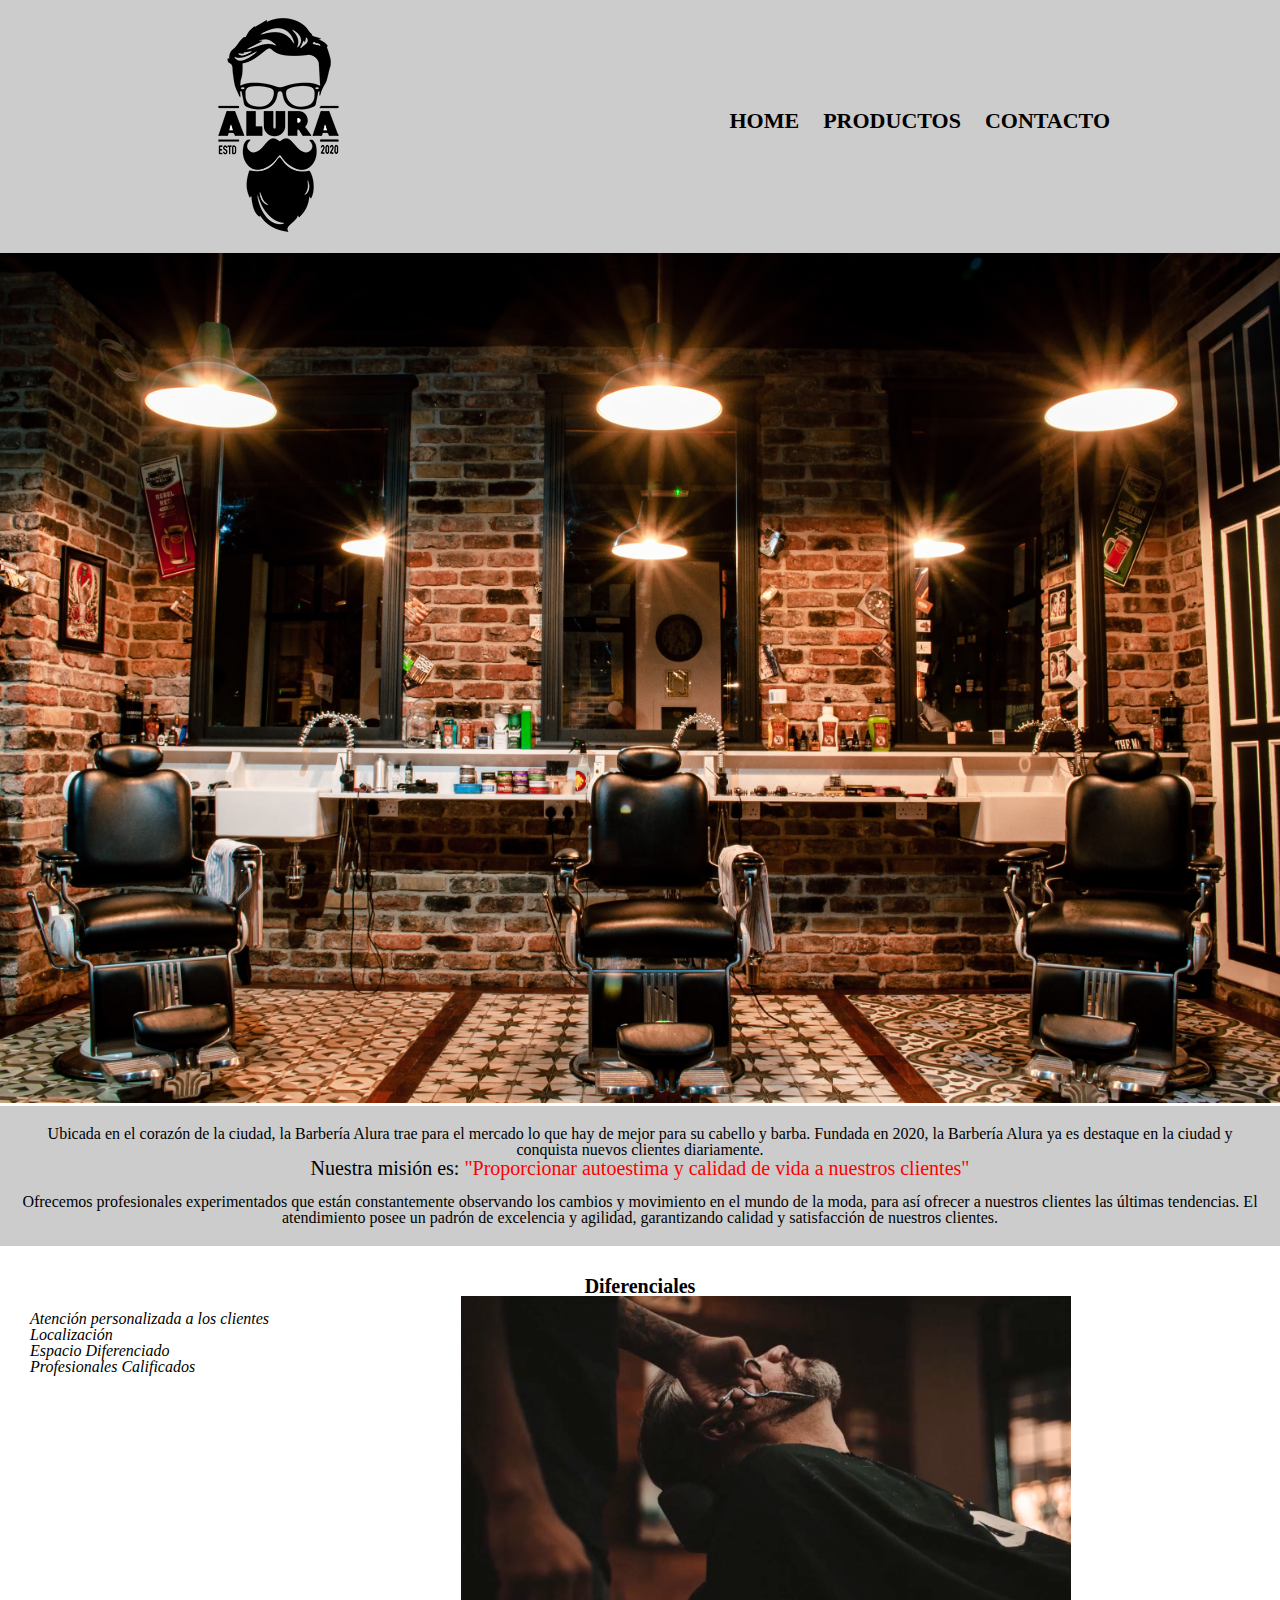
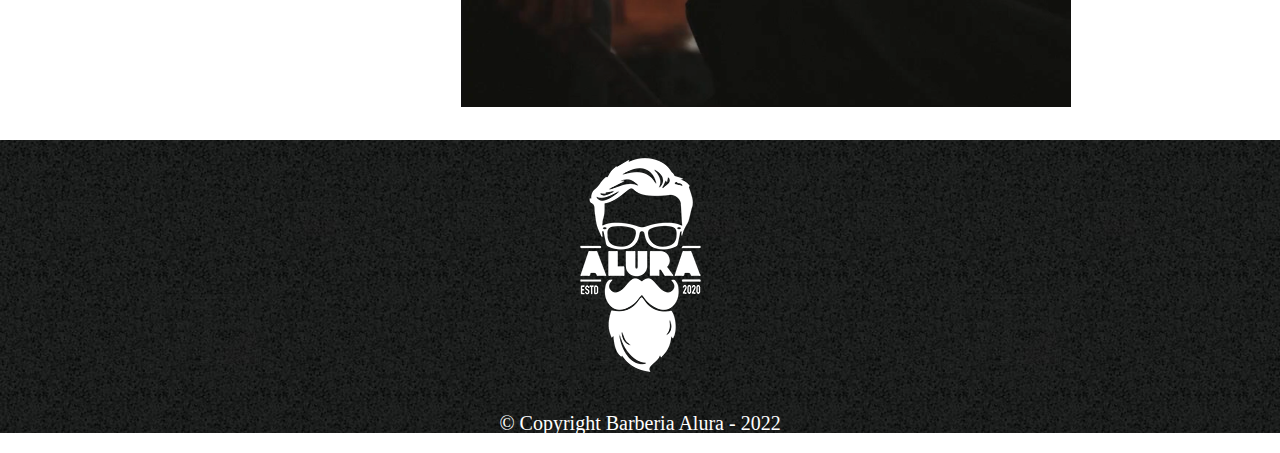
<file: index.html>
<!DOCTYPE html>


<html lang="es">
    <head>
        <meta charset="UTF-8">
        <title>Barberia Alura</title>
        <link rel="stylesheet" href="reset.css">
        <link rel="stylesheet" href="style.css">

    </head>

    <body>
        <header>
                <div class="caja">
                    <h1><img src="imagenes/logo.png" alt=""></h1>
                    <nav>
                        <ul class="navegacion">
                            <li><a href="index.html">Home</a></li>
                            <li><a href="productos.html">Productos</a></li>
                            <li><a href="contacto.html">Contacto</a></li>
                        </ul>
                    </nav>
                </div>

        </header>
        
        <img id="banner" src="banner/1.jpg">

        <div class="principal">
            <p class="des">Ubicada en el corazón de la ciudad, la <b>Barbería Alura</b> trae para el mercado lo que hay de mejor
            para su cabello y barba. Fundada en 2020, la Barbería Alura ya es destaque en la ciudad y
            conquista nuevos clientes diariamente. 

            <p id="mision">Nuestra misión es: <i>"Proporcionar autoestima y calidad de vida a nuestros clientes"</i></p><br>

            <p class="des">Ofrecemos profesionales experimentados que están constantemente observando los cambios
            y movimiento en el mundo de la moda, para así ofrecer a nuestros clientes las últimas
            tendencias. El atendimiento posee un padrón de excelencia y agilidad, garantizando calidad y
            satisfacción de nuestros clientes.</p>
        
        </div>

        <div class="diferenciales">
            <h3>Diferenciales</h3>
            
            <ul id="lista">
                <li class="items">Atención personalizada a los clientes</li>
                <li class="items">Localización</li>
                <li class="items">Espacio Diferenciado</li>
                <li class="items">Profesionales Calificados</li>
            </ul>

            <img src="banner/diferenciales.jpg" class="imgdiferenciales">

        </div>

        <footer>
            <img src="imagenes/logo-blanco.png">
            <p class="copy">&copy Copyright Barberia Alura - 2022</p>
        </footer>
    </body>

</html>
</file>
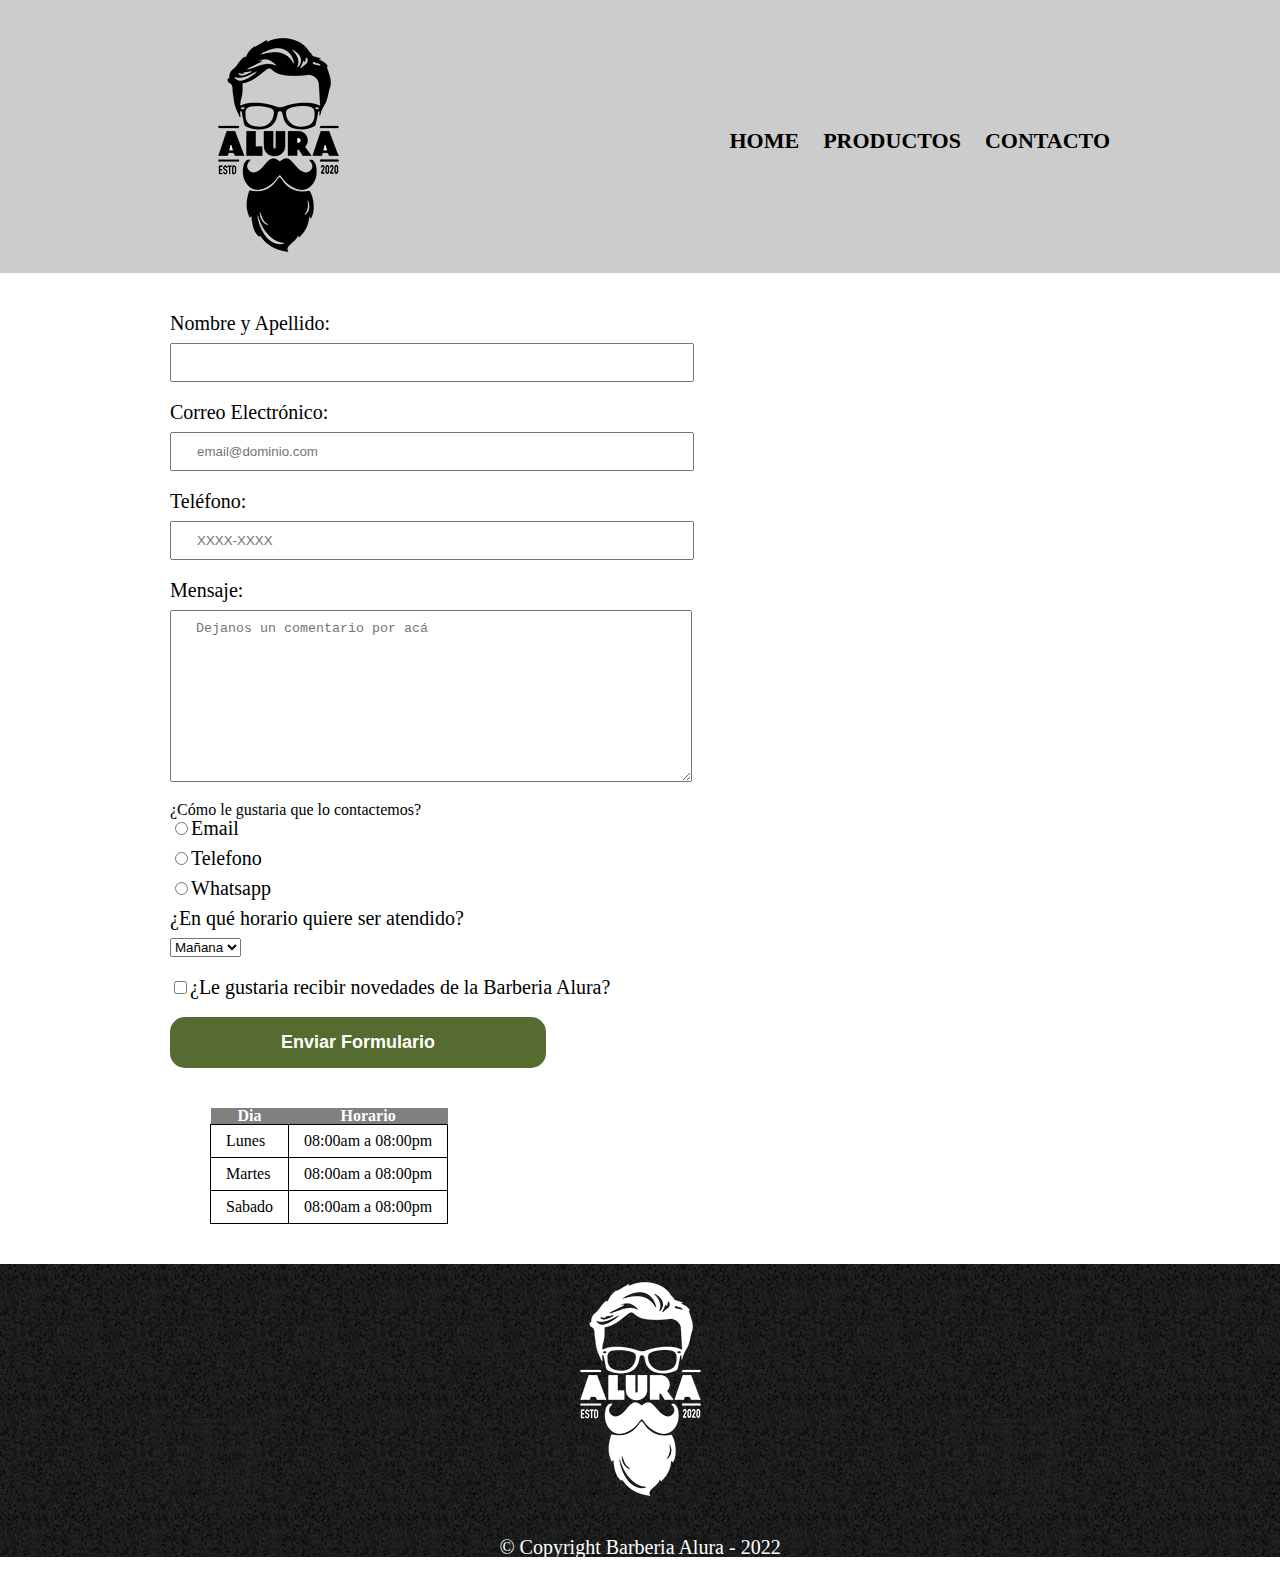
<file: contacto.html>
<!DOCTYPE html>

<html lang="es">
    <head>
        <meta charset="UTF-8">
        <title>Productos Barberia Alura</title>
        <link rel="stylesheet" href="reset.css">
        <link rel="stylesheet" href="contacto.css">
    </head>
    <body>
        <header>
            <div class="caja">
                <h1><img src="imagenes/logo.png" alt="Logo de Barberia Alura"></h1>
                <nav>
                    <ul class="navegacion">
                        <li><a href="index.html">Home</a></li>
                        <li><a href="productos.html">Productos</a></li>
                        <li><a href="contacto.html">Contacto</a></li>
                    </ul>
                </nav>
            </div>
        </header>

        <main> 
            <form>
                <label for="nombreapellido">Nombre y Apellido:</label>
                <input type="text" id="nombreapellido" class="inp" required>

                <label for="correo">Correo Electrónico:</label>
                <input type="email" id="correo" class="inp" required placeholder="email@dominio.com">


                <label for="telefono">Teléfono:</label>
                <input type="tel" id="telefono" class="inp" required placeholder="XXXX-XXXX">

                <label for="mensaje">Mensaje:</label>
                <textarea cols="70" rows="10" id="mensaje" class="inp" required placeholder="Dejanos un comentario por acá"></textarea>

                <fieldset>
                    <p>¿Cómo le gustaria que lo contactemos?</p>
                    <label for="radioEmail"><input type="radio" name="d" value="email" id="radioEmail">Email</label>
                    <label for="radiotel"><input type="radio" name="d" value="telefono" id="radiotel">Telefono</label>
                    <label for="radioWA"><input type="radio" name="d" value="WA" id="radioWA">Whatsapp</label>
                </fieldset>

                <fieldset>
                <legend>¿En qué horario quiere ser atendido?</legend>
                <select>
                    <option>Mañana</option>
                    <option>Tarde</option>
                    <option>Noche</option>
                </select>
                </fieldset>

                <label class="check"><input type="checkbox">¿Le gustaria recibir novedades de la Barberia Alura?</label>


                <input type="submit" value="Enviar Formulario" class="enviar">
            </form>

            <table>
                <thead>
                    <tr>
                        <th>Dia</th>
                        <th>Horario</th>
                    </tr>
                </thead>
                <tbody>
                    <tr>
                        <td>Lunes</td>
                        <td>08:00am a 08:00pm</td>
                    </tr>
                    <tr>
                        <td>Martes</td>
                        <td>08:00am a 08:00pm</td>
                    </tr>
                    <tr>
                        <td>Sabado</td>
                        <td>08:00am a 08:00pm</td>
                    </tr>
                </tbody>
            </table>

        </main>

        <footer>
            <img src="imagenes/logo-blanco.png">
            <p class="copy">&copy Copyright Barberia Alura - 2022</p>
        </footer>
    </body>
</html>
</file>
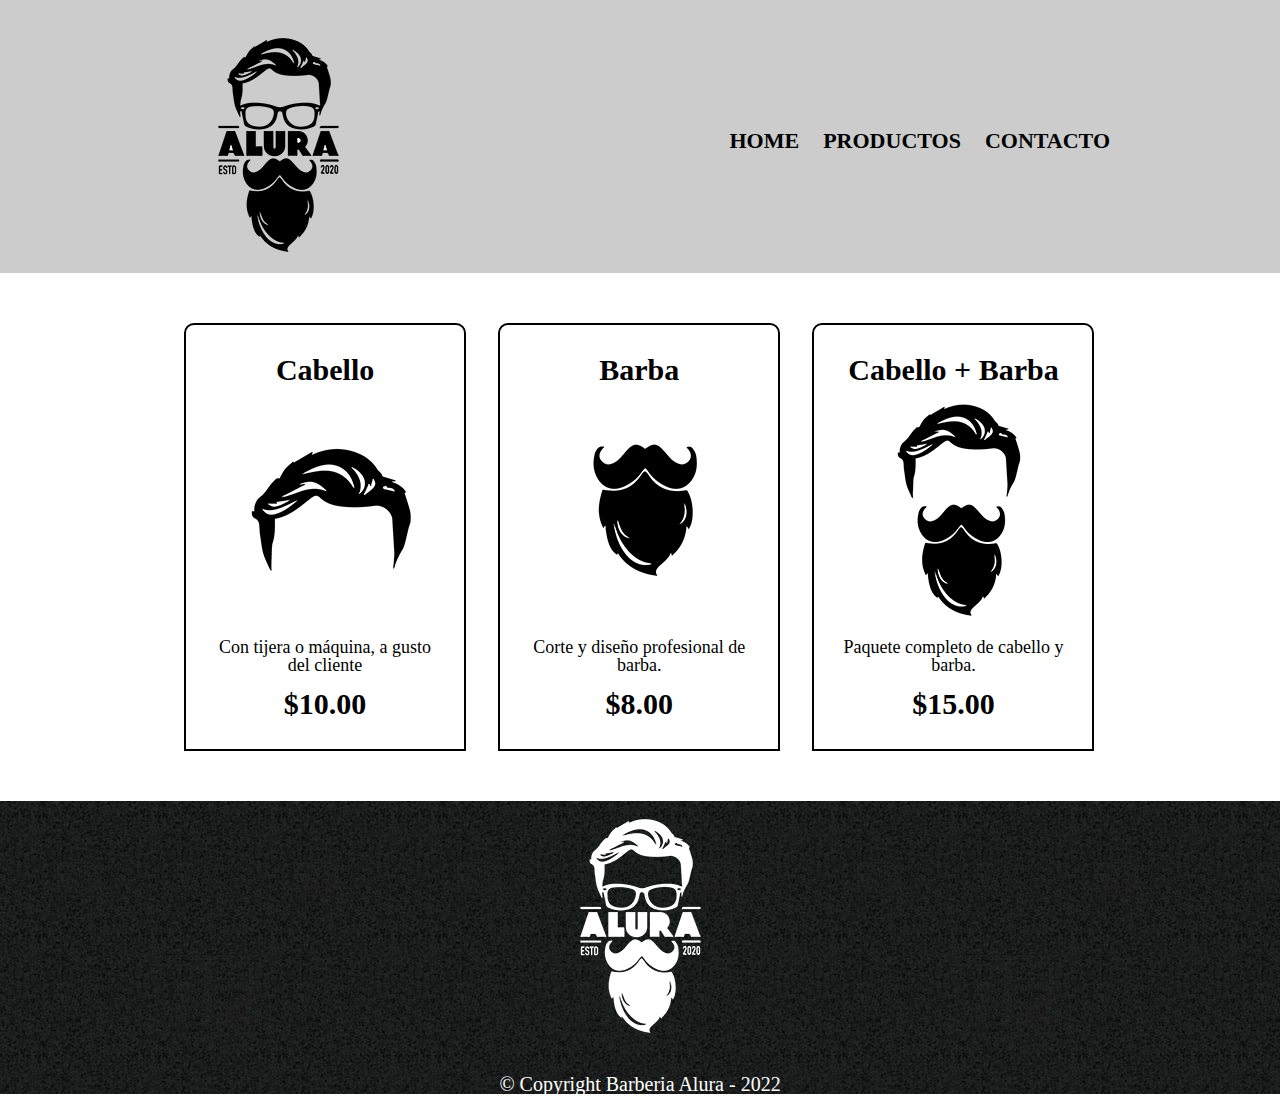
<file: productos.html>
<!DOCTYPE html>
<html>
    <head>
        <meta charset="UTF-8">
        <title>Productos Barberia Alura</title>
        <link rel="stylesheet" href="reset.css">
        <link rel="stylesheet" href="productos.css">
    </head>

    <body>
        <header>
            <div class="caja">
                <h1><img src="imagenes/logo.png" alt=""></h1>
                <nav>
                    <ul class="navegacion">
                        <li><a href="index.html">Home</a></li>
                        <li><a href="productos.html">Productos</a></li>
                        <li><a href="contacto.html">Contacto</a></li>
                    </ul>
                </nav>
            </div>
        </header>
    
        <main>
            <ul class="productos">
                <li>
                    <h2>Cabello</h2>
                    <img src="imagenes/cabello.jpg">
                    <p class="descripcion">Con tijera o máquina, a gusto del cliente</p>
                    <p class="precio">$10.00</p>
                </li>
                
                <li>
                    <h2>Barba</h2>
                    <img src="imagenes/barba.jpg" alt="">
                    <p class="descripcion">Corte y diseño profesional de barba.</p>
                    <p class="precio">$8.00</p>
                </li>    
                
                <li>
                    <h2>Cabello + Barba</h2>
                    <img src="imagenes/cabello+barba.jpg" alt="">
                    <p class="descripcion">Paquete completo de cabello y barba.</p>
                    <p class="precio">$15.00</p>
                </li>
            </ul>   
        </main>

        <footer>
            <img src="imagenes/logo-blanco.png">
            <p class="copy">&copy Copyright Barberia Alura - 2022</p>
        </footer>
    </body>
</html>
</file>
<file: style.css>
#banner{
    width: 100%;
    height: 100%;
}

header{
    background-color: #CCCCCC;
}

.caja{
    width: 940px;
    position: relative;
    margin: 0 auto;
}

nav{
    position: absolute;
    top: 110px;
    right: 0;
}

nav li{
    display: inline;
    margin: 0 0 0 20px;
}

nav a{
    text-transform: uppercase;
    color: black;
    font-weight: bold;
    font-size: 22px;
    text-decoration: none;
}

nav a:hover {
    color: orange;
    text-decoration: underline;
}

h1{
    padding-left: 20px;
}

h2{
    text-align: center;
    background: #CCCCCC;
    border: 10px solid #000000;
    padding: 20px;
    margin: 40px;
}

.principal{
    background: #CCCCCC;
    padding: 20px;
}

.des{
    text-align: center;
    background: #CCCCCC;
}

i{
    color: red
}

#mision {
    font-size: 20px;
    text-align: center;
}

.diferenciales{
    background: white;
    padding: 30px;
}

h3{
    text-align: center;
    font-size: 20px;
    font-weight: bold;
}

.items{
    font-style: italic;
}

#lista{
    display: inline-block;
    vertical-align: top;
    width: 20%;
    margin-right: 15%;
    margin-top: 15px;
}

.imgdiferenciales {
    width: 50%;
}

footer{
    text-align: center;
    background: url(imagenes/bg.jpg);
}

.copy{
    color: white;
    font-size: 20px;
    margin: 20px;
    margin-bottom: 20px;
}
</file>
<file: contacto.css>
header{
    background-color: #CCCCCC;
    padding: 20px 0 0 0;
}

.caja{
    width: 940px;
    position: relative;
    margin: 0 auto;
}

nav{
    position: absolute;
    top: 110px;
    right: 0;
}

nav li{
    display: inline;
    margin: 0 0 0 20px;
}

nav a{
    text-transform: uppercase;
    color: black;
    font-weight: bold;
    font-size: 22px;
    text-decoration: none;
}

nav a:hover {
    color: orange;
    text-decoration: underline;
}

h1{
    padding-left: 20px;
}


footer{
    text-align: center;
    background: url(imagenes/bg.jpg);
}

.copy{
    color: white;
    font-size: 20px;
    margin: 20px;
    margin-bottom: 20px;
}

main{
    width: 940px;
    margin: 0 auto;   
}

form{
    margin: 40px 0;
}

form label, form legend{
    display: block;
    font-size: 20px;
    margin: 0 0 10px;
}

.inp{
    display: block;
    margin: 0 0 20px;
    padding: 10px 25px;
    width: 50%;
}

.check{
    margin: 20px 0;
}

.enviar{
    width: 40%;
    padding: 15px 0;
    font-size: 18px;
    font-weight: bold;
    color: white;
    background: darkolivegreen;
    border: none;
    border-radius: 15px;
    transition: 1s all;
    cursor: pointer;
}

.enviar:hover{
    background: lightgreen;
    transform: scale(1.2);
}

table{
    margin: 40px 40px;   
}

thead{
    background: gray;
    color: white;
    font-weight: bold;
}

td{
    border: 1px solid black;
    padding: 8px 15px;
}
</file>
<file: productos.css>
header{
    background-color: #CCCCCC;
    padding: 20px 0 0 0;
}

.caja{
    width: 940px;
    position: relative;
    margin: 0 auto;
}

nav{
    position: absolute;
    top: 110px;
    right: 0;
}

nav li{
    display: inline;
    margin: 0 0 0 20px;
}

nav a{
    text-transform: uppercase;
    color: black;
    font-weight: bold;
    font-size: 22px;
    text-decoration: none;
}

nav a:hover {
    color: orange;
    text-decoration: underline;
}

h1{
    padding-left: 20px;
}

.productos{
    width: 940px;
    margin: 0 auto;
    padding: 50px;
}

.productos li{
    display: inline-block;
    text-align: center;
    width: 30%;
    vertical-align: top;
    margin: 0 1.5%;
    padding: 30px 20px;
    box-sizing: border-box;
    border: 2px solid black;
    border-radius: 10px 10px 0px 0px;
}

.productos li:hover{
    border-color: darkolivegreen;
    color: darkolivegreen;
}

.productos li:active{
    border-color: green;
    color: green;
}

.productos h2{
    font-size: 30px;
    font-weight: bold;
}

.descripcion{
    font-size: 18px;
}

.precio{
    font-size: 30px;
    font-weight: bold;
    margin-top: 15px;
}

footer{
    text-align: center;
    background: url(imagenes/bg.jpg);
}

.copy{
    color: white;
    font-size: 20px;
    margin: 20px;
    margin-bottom: 20px;
}
</file>
